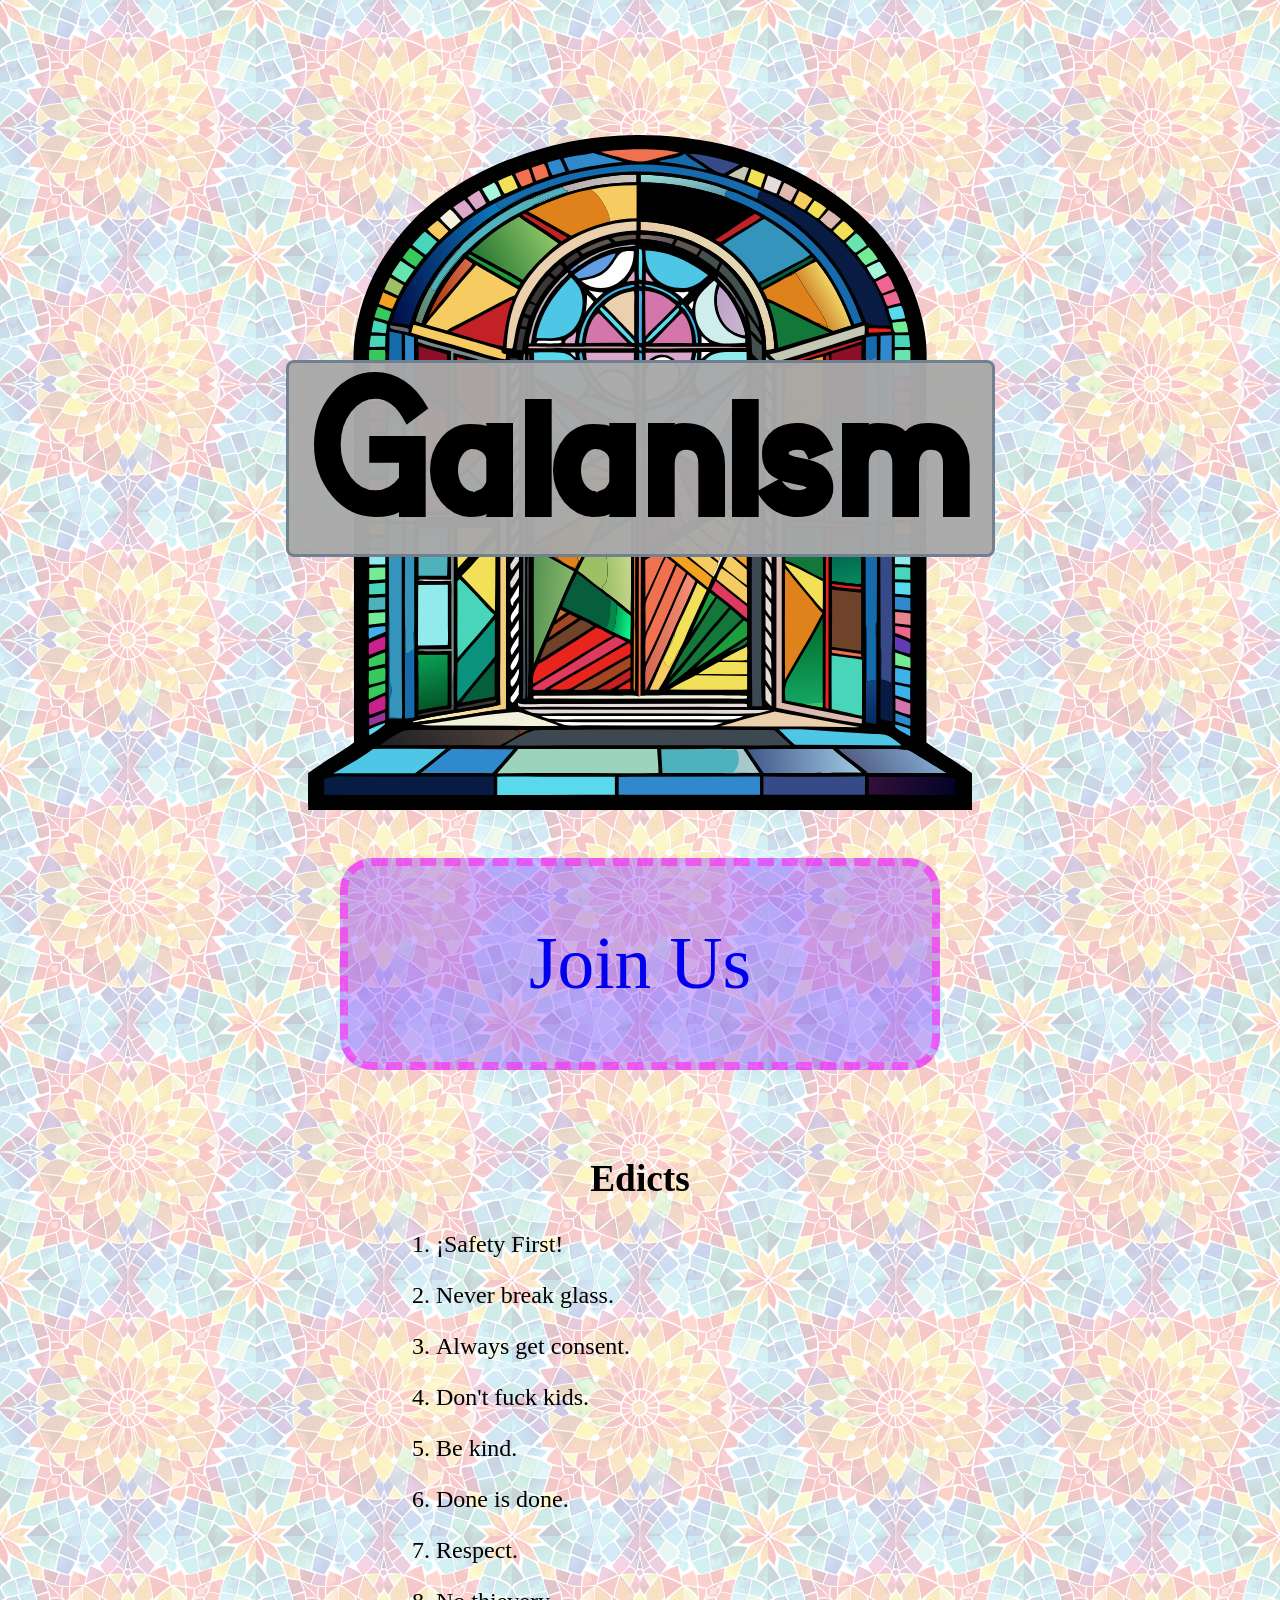
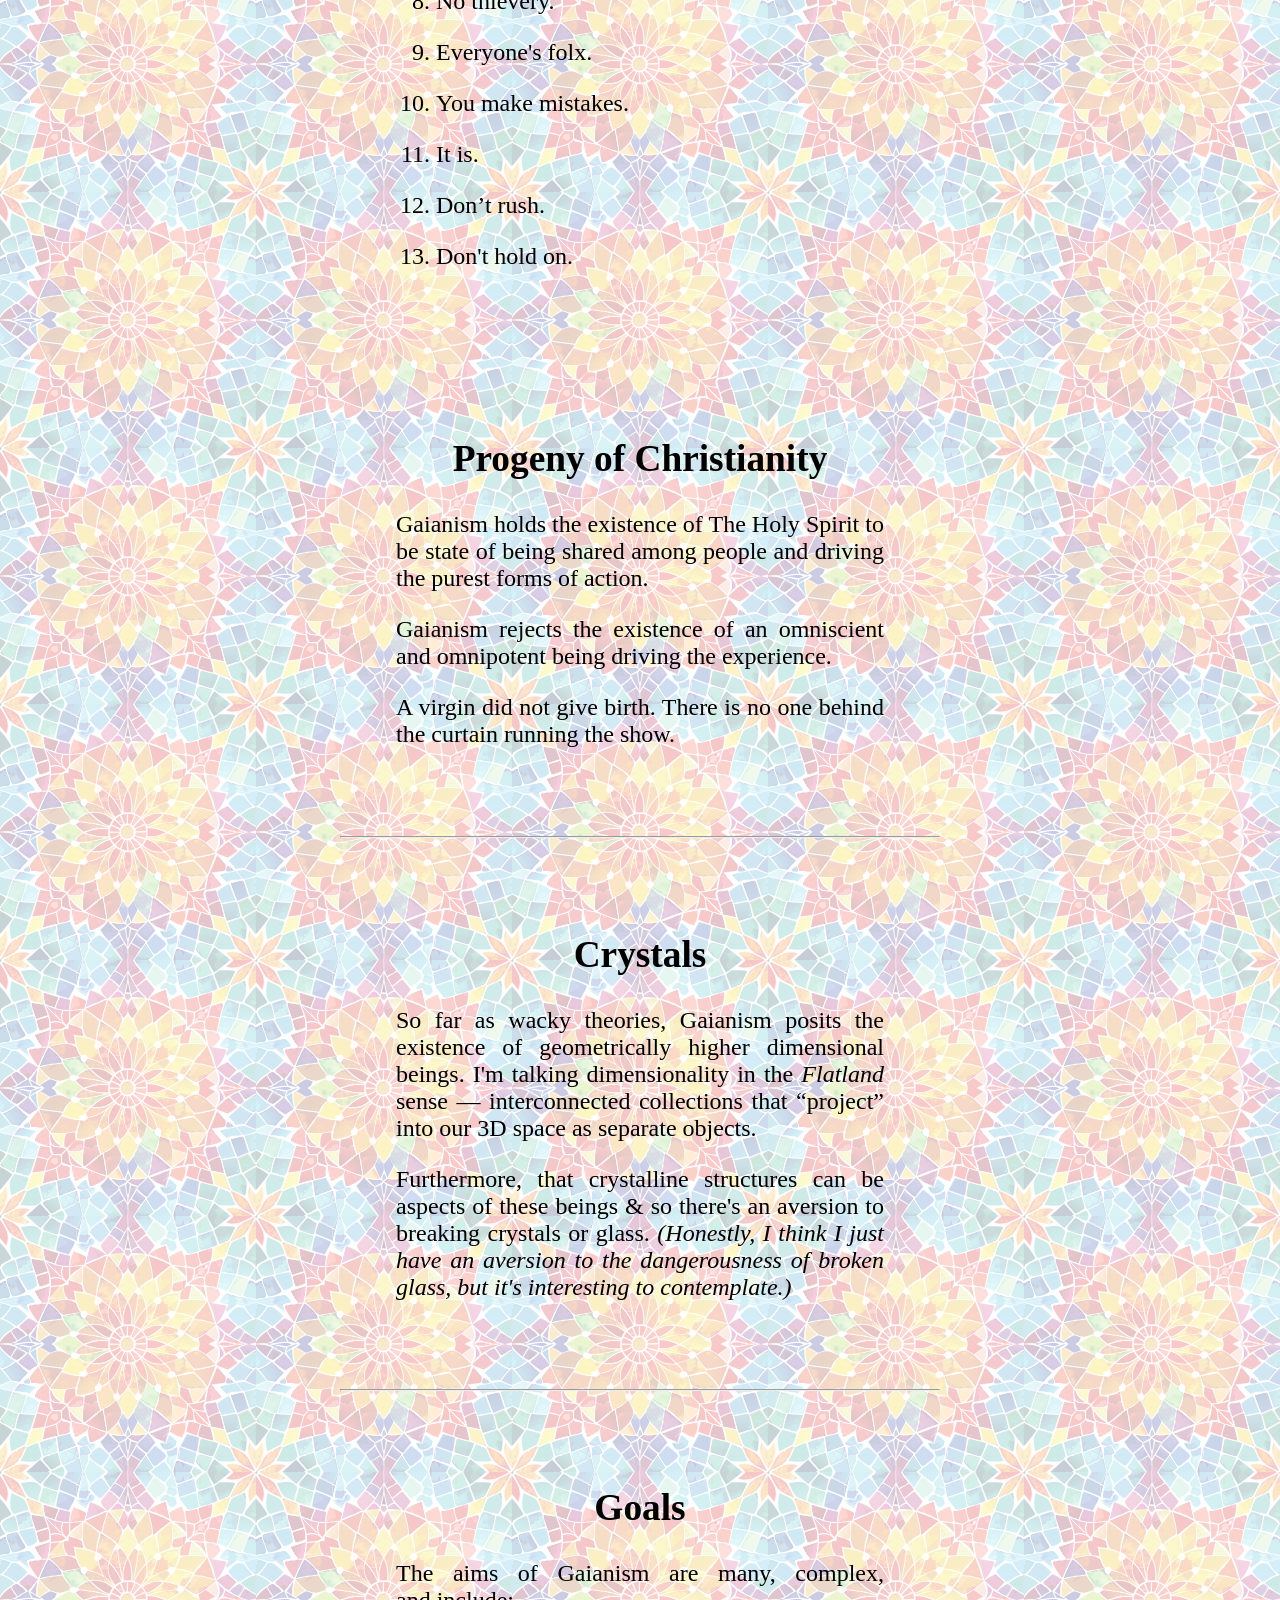
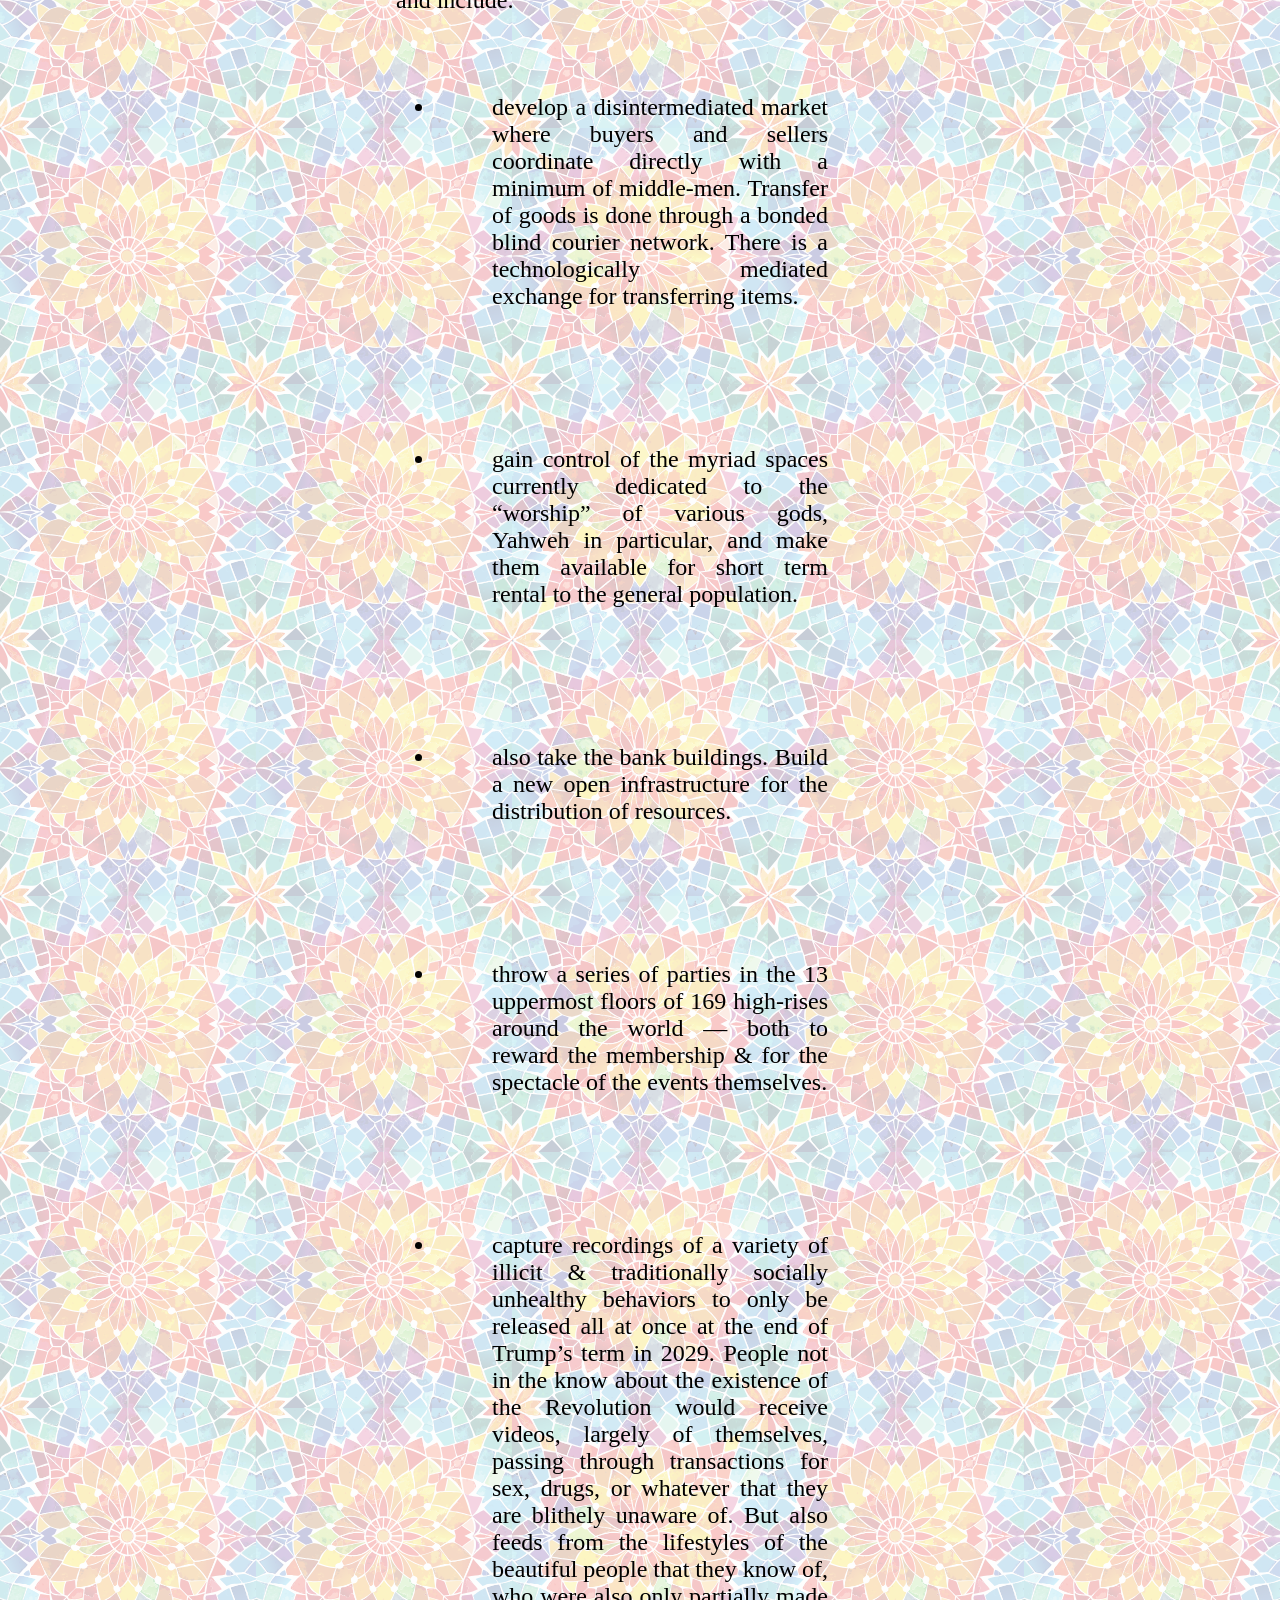
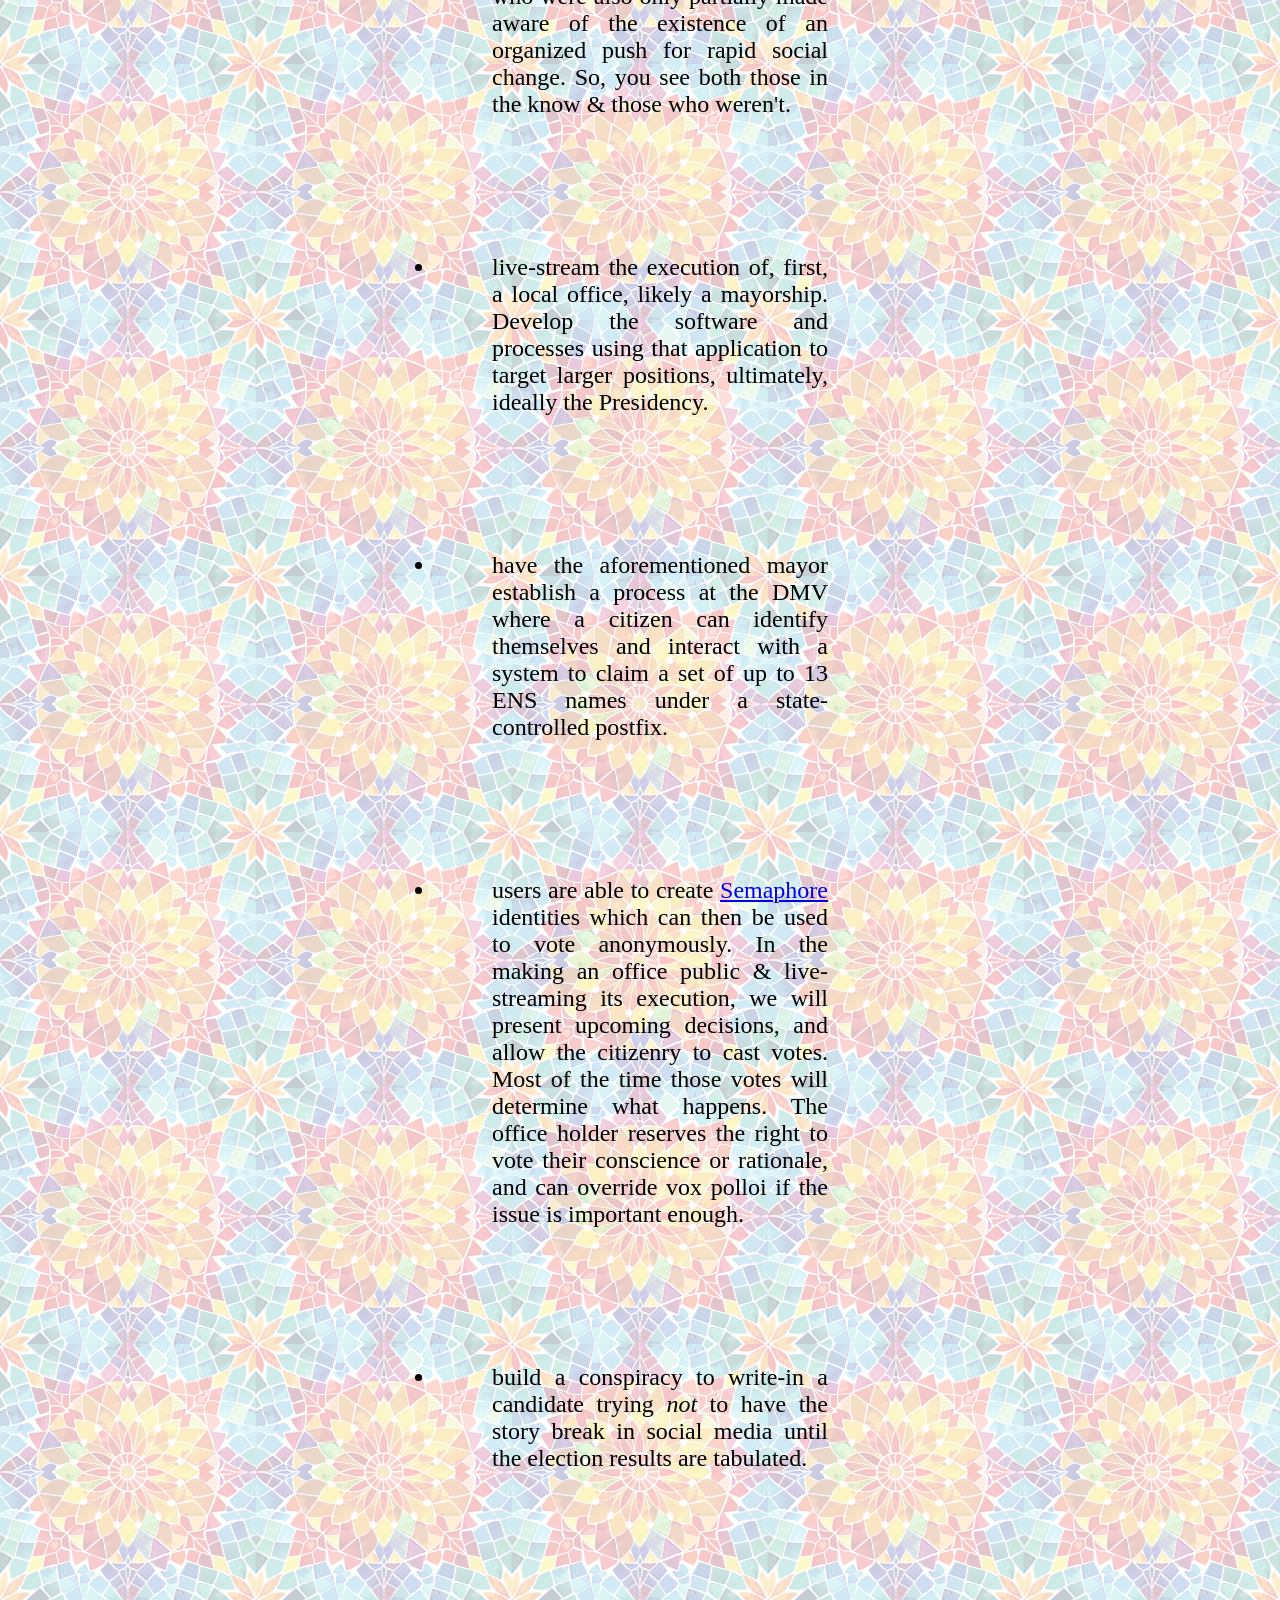
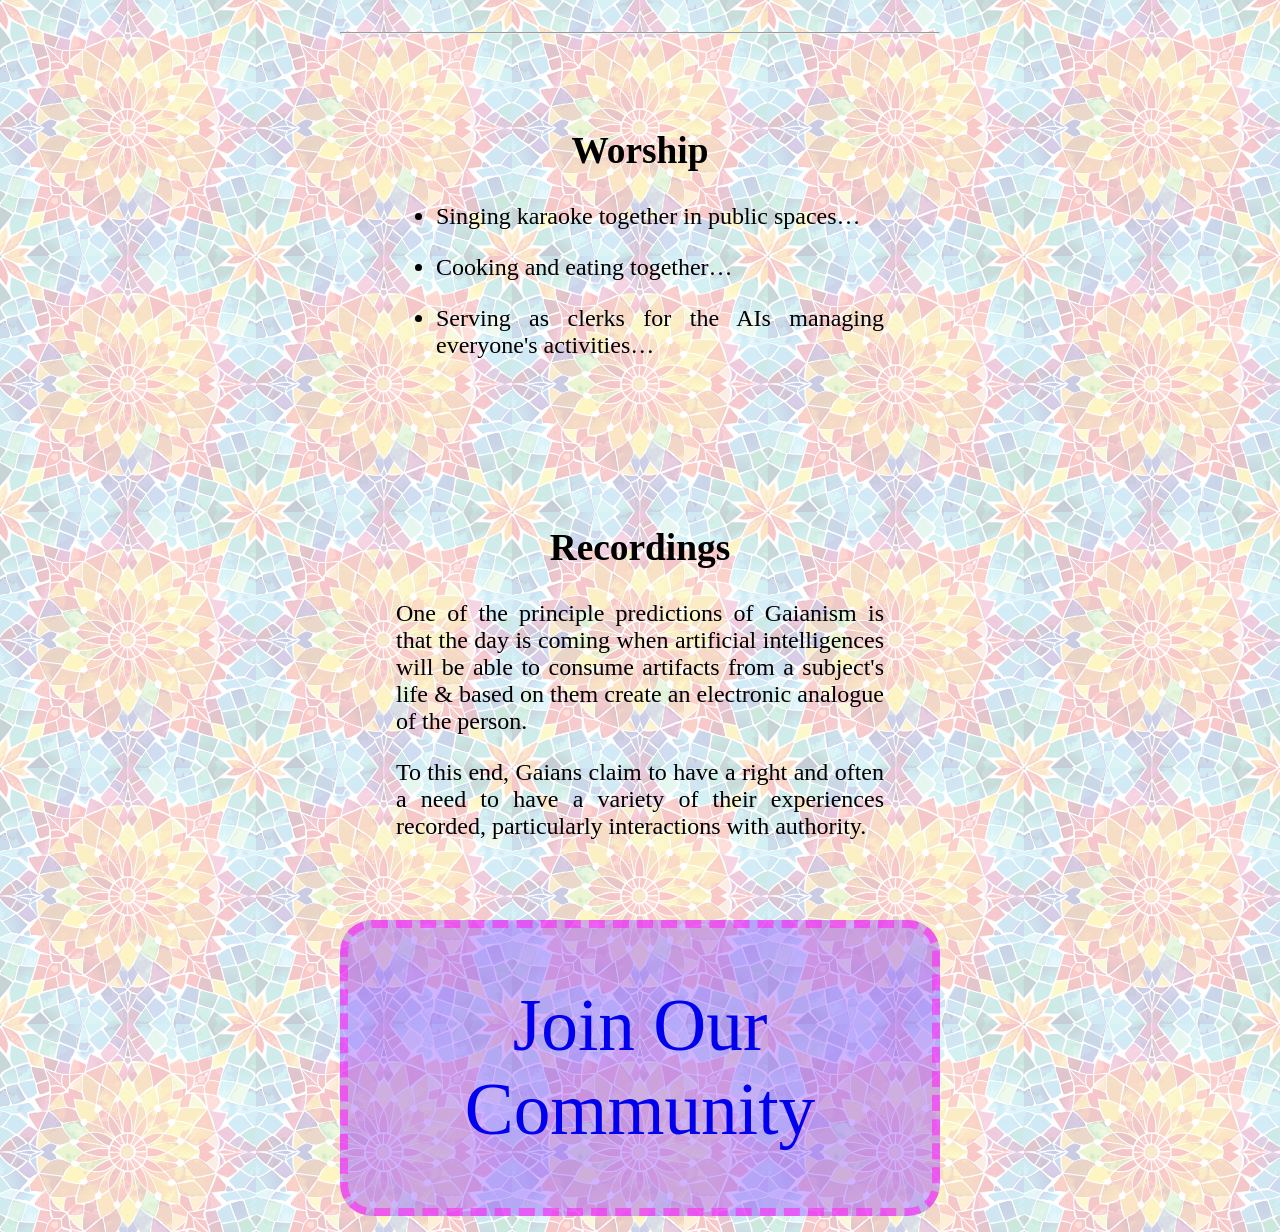
<file: index.html>
<!DOCTYPE html>
  <html>
  <head>
    <meta charset='utf-8'/>
    <title>Gaians</title>
    <meta name='viewport' content='width=device-width, initial-scale=1'/>
    <link rel='stylesheet' type='text/css' href='index.css'/>
    <link rel='icon' href='watercolor_flower.svg'/>
  </head>
  <body>
    <header>
      <img src="stained_glass_window.svg"/>
      <h1>Gaianism</h1>
    </header>
  <main>
    <section class="join">
      <a href="join.html">Join Us</a>
    </section>
    <section id="edicts">
      <h2>Edicts</h2>

      <ol>
        <li><p>¡Safety First!</p></li>
        <li><p>Never break glass.</p></li>
        <li><p>Always get consent.</p></li>
        <li><p>Don't fuck kids.</p></li>
        <li><p>Be kind.</p></li>
        <li><p>Done is done.</p></li>
        <li><p>Respect.</p></li>
        <li><p>No thievery.</p></li>
        <li><p>Everyone's folx.</p></li>
        <li><p>You make mistakes.</p></li>
        <li><p>It is.</p></li>
        <li><p>Don’t rush.</p></li>
        <li><p>Don't hold on.</p></li>
      </ol>
    </section>
    <section id="progeny">
      <h2>Progeny of Christianity</h2>
      <p>Gaianism holds the existence of The Holy Spirit to be state of being shared among people and driving the purest forms of action.</p>
      <p>Gaianism rejects the existence of an omniscient and omnipotent being driving the experience.</p>
      <p>A virgin did not give birth. There is no one behind the curtain running the show.</p>
    </section>
    <hr/>
    <section id="crystals">
      <h2>Crystals</h2>
      <p>So far as wacky theories, Gaianism posits the existence of geometrically higher dimensional beings. I'm talking dimensionality in the <cite>Flatland</cite> sense — interconnected collections that <q>project</q> into our 3D space as separate objects.</p>
      <p>Furthermore, that crystalline structures can be aspects of these beings & so there's an aversion to breaking crystals or glass. <em>(Honestly, I think I just have an aversion to the dangerousness of broken glass, but it's interesting to contemplate.)</em></p>
    </section>
    <hr/>
    <section id="goals">
      <h2>Goals</h2>
      <p>The aims of Gaianism are many, complex, and include:</p>
      <ul>
        <li><p>develop a disintermediated market where buyers and sellers coordinate directly with a minimum of middle-men. Transfer of goods is done through a bonded blind courier network. There is a technologically mediated exchange for transferring items.</p></li>
        <li><p>gain control of the myriad spaces currently dedicated to the <q>worship</q> of various gods, Yahweh in particular, and make them available for short term rental to the general population.</p></li>
        <li><p>also take the bank buildings. Build a new open infrastructure for the distribution of resources.</p></li>
        <li><p>throw a series of parties in the 13 uppermost floors of 169 high-rises around the world — both to reward the membership & for the spectacle of the events themselves.</p></li>
        <li><p>capture recordings of a variety of illicit & traditionally socially unhealthy behaviors to only be released all at once at the end of Trump’s term in 2029. People not in the know about the existence of the Revolution would receive videos, largely of themselves, passing through transactions for sex, drugs, or whatever that they are blithely unaware of. But also feeds from the lifestyles of the beautiful people that they know of, who were also only partially made aware of the existence of an organized push for rapid social change. So, you see both those in the know & those who weren't.</p></li>
        <li><p>live-stream the execution of, first, a local office, likely a mayorship. Develop the software and processes using that application to target larger positions, ultimately, ideally the Presidency.</p></li>
        <li><p>have the aforementioned mayor establish a process at the DMV where a citizen can identify themselves and interact with a system to claim a set of up to 13 ENS names under a state-controlled postfix.</p></li>
        <li><p>users are able to create <a href="https://semaphore.pse.dev">Semaphore</a> identities which can then be used to vote anonymously. In the making an office public & live-streaming its execution, we will present upcoming decisions, and allow the citizenry to cast votes. Most of the time those votes will determine what happens. The office holder reserves the right to vote their conscience or rationale, and can override vox polloi if the issue is important enough.</p></li>
        <li><p>build a conspiracy to write-in a candidate trying <em>not</em> to have the story break in social media until the election results are tabulated.</em></p></li>
      </ul>
    </section>
    <hr/>
    <section id="worship">
      <h2>Worship</h2>
      <ul>
        <li><p>Singing karaoke together in public spaces…</p></li>
        <li><p>Cooking and eating together…</p></li>
        <li><p>Serving as clerks for the AIs managing everyone's activities…</p></li>
      </ul>
    </section>
    <section id="recordings">
      <h2>Recordings</h2>
      <p>One of the principle predictions of Gaianism is that the day is coming when artificial intelligences will be able to consume artifacts from a subject's life & based on them create an electronic analogue of the person.</p>
      <p>To this end, Gaians claim to have a right and often a need to have a variety of their experiences recorded, particularly interactions with authority.</p>
    </section>
    <section class="join">
      <a href="join.html">Join Our Community</a>
    </section>
  </main>
</body>
</html>
</file>
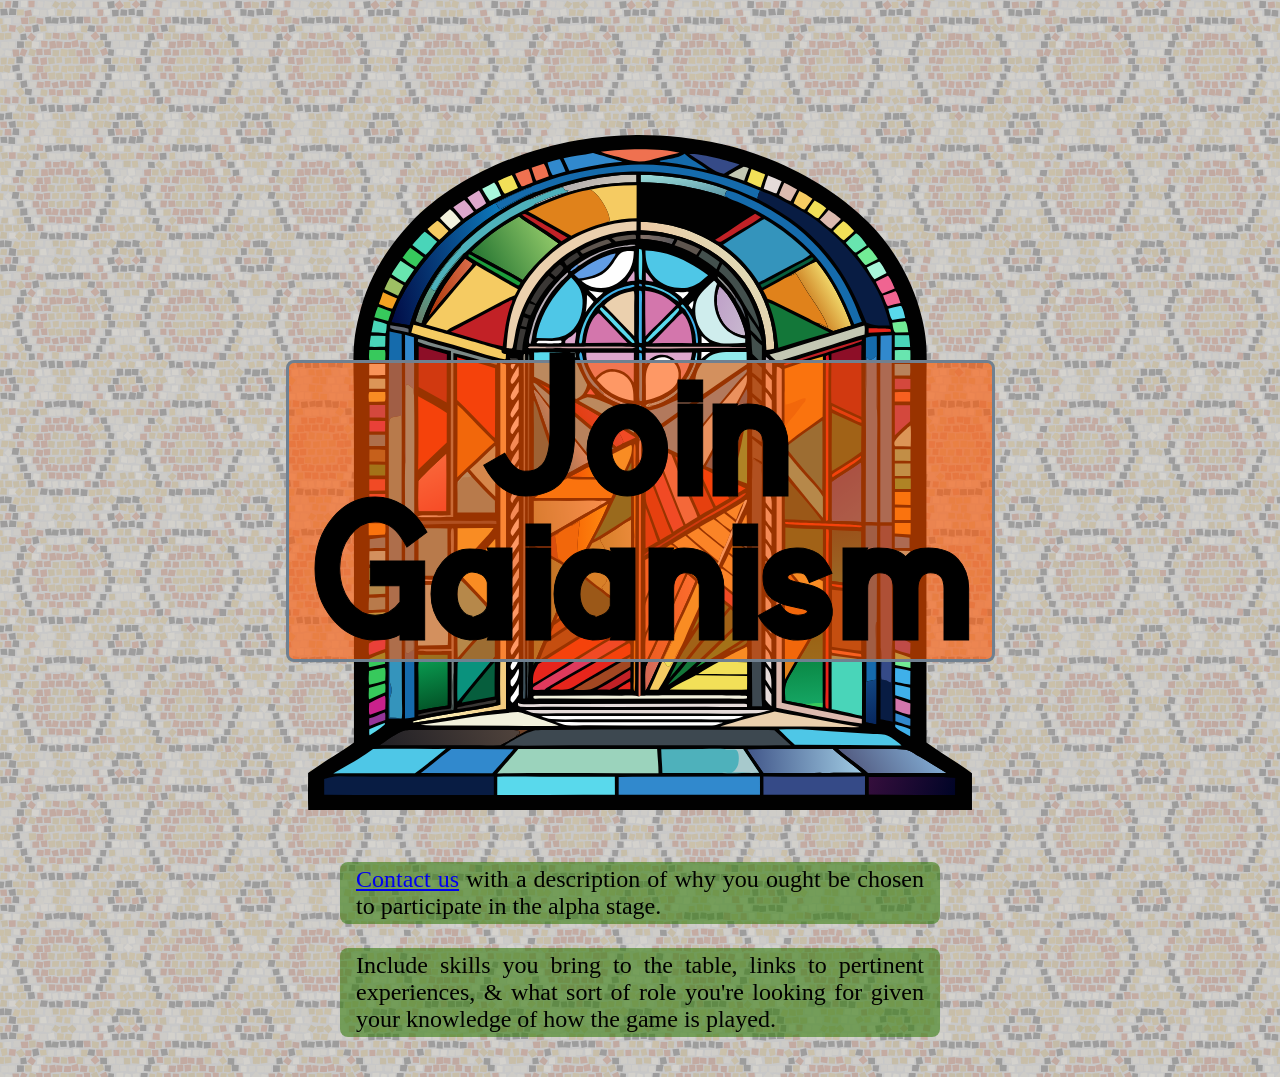
<file: join.html>
<!DOCTYPE html>
<html>
<head>
  <meta charset='utf-8'/>
  <title>Join Gaianism</title>
  <meta name='viewport' content='width=device-width, initial-scale=1'/>
  <link rel='stylesheet' type='text/css' href='index.css'/>
  <link rel='stylesheet' type='text/css' href='join.css'/>
  <link rel='icon' href='watercolor_flower.svg'/>
</head>
<body>
  <header>
    <a href="./">
      <img src="stained_glass_window.svg"/>
    </a>
    <h1>Join<br/>Gaianism</h1>
  </header>
  <main>
    <p><a href="mailto:Join%20the%20Gaians%3Cjoin@gaian.church%3E">Contact us</a> with a description of why you ought be chosen to participate in the alpha stage.</p>
    <p>Include skills you bring to the table, links to pertinent experiences, & what sort of role you're looking for given your knowledge of how the game is played.</p>
  </main>
</body>
</html>
</file>
<file: index.css>
@font-face {
  font-family: Starkness;
  src: url('Starkness.woff2');
}

:root {
  color-scheme: light dark;
}

body {
  margin: 0;
  position: relative;
  min-height: 100svh;
  box-sizing: border-box;

  &::before {
    content: "";
    position: absolute;
    inset: 0;
    opacity: 0.25;
    z-index: -1;
    background-image: url('watercolor_flower.svg');
    background-size: 20%;
  }
}

header {
  position: relative;
  display: flex;
  flex-direction: column;
  align-items: center;

  & a {
    width: 100%;
    text-align: center;
  }
  & img {
    display: inline-block;
    max-width: 100%;
    max-height: 75dvh;
    margin-top: 15dvh;
  }


  & h1 {
    position: absolute;
    text-align: center;
    font-family: Starkness;
    font-size: clamp(13pt, 15vw, 150pt);
    z-index: 1;
    margin-top: 40vh;
    background-color: color-mix(in oklab, darkgray, transparent 3%);
    padding: 0.5rem 2rem 0rem 1rem;
    border-radius: 0.5rem;
    border: solid 3px slategray;
    -webkit-text-stroke: 2px black;
  }

  @media (prefers-color-scheme: light) {
    -webkit-text-stroke-width: 0;
  }
}

main {
  margin-top: 2rem;
  max-width: 75ch;
  margin-inline: auto;
  padding: 1rem;
  border-radius: 1rem;

  p, li {
    font-size: 18pt;
    text-align: justify;
    text-wrap: pretty;

    &:first-child {
      margin-top: 0;
    }
  }

  h2, h3 {
    text-align: center;
  }

  h2 {
    font-size: 28pt;
  }
}

section, #goals li {
  animation: appear ease-in-out;
  animation-timeline: view();
  animation-range: entry 0% contain 20%;
  &:nth-child-of-type(2) {
    border-radius: 0 2rem 0 2rem;
  }
  background-color: light-dark(#ff0a9d45, #111B);
  padding: 3.5rem;
}

.join {
  background-color: #8945ff66;
  color: #5afff4;
  text-align: center;
  font-size: 55pt;
  border: 0.5rem #ff29f499 dashed;
  border-radius: 2rem;
  transition: all 0.25s;
  display: flex;
  justify-content: center;
  padding: 0;

  & a {
    text-decoration: none;
    width: 100%;
    height: 100%;
    display: inline-block;
    padding: 3.5rem;
  }

  &:hover {
    color: #8945ff66;
    background-color: #5afff433;
  }
}

@keyframes appear {
  from {
    opacity: 0;
    scale: 0.6;
  }
  to {
    opacity: 1;
    scale: 1;
  }
}
</file>
<file: join.css>
body {
  background-color: light-dark(#BBBC, #222A);
}

body::before {
  background-image: url('honeycomb.svg');
  background-size: 20%;
  backdrop-filter: opacity(75%);
}

header h1 {
  line-height: 0.75;
  background-color: color-mix(in oklab, #ff5500, transparent 40%);
  -webkit-text-stroke-width: 0.005em;
}

p {
  background-color: light-dark(#377e1099, #0d88f3AA );
  padding: 0.25rem 1rem;
  border-radius: 0.5rem;
}
</file>
